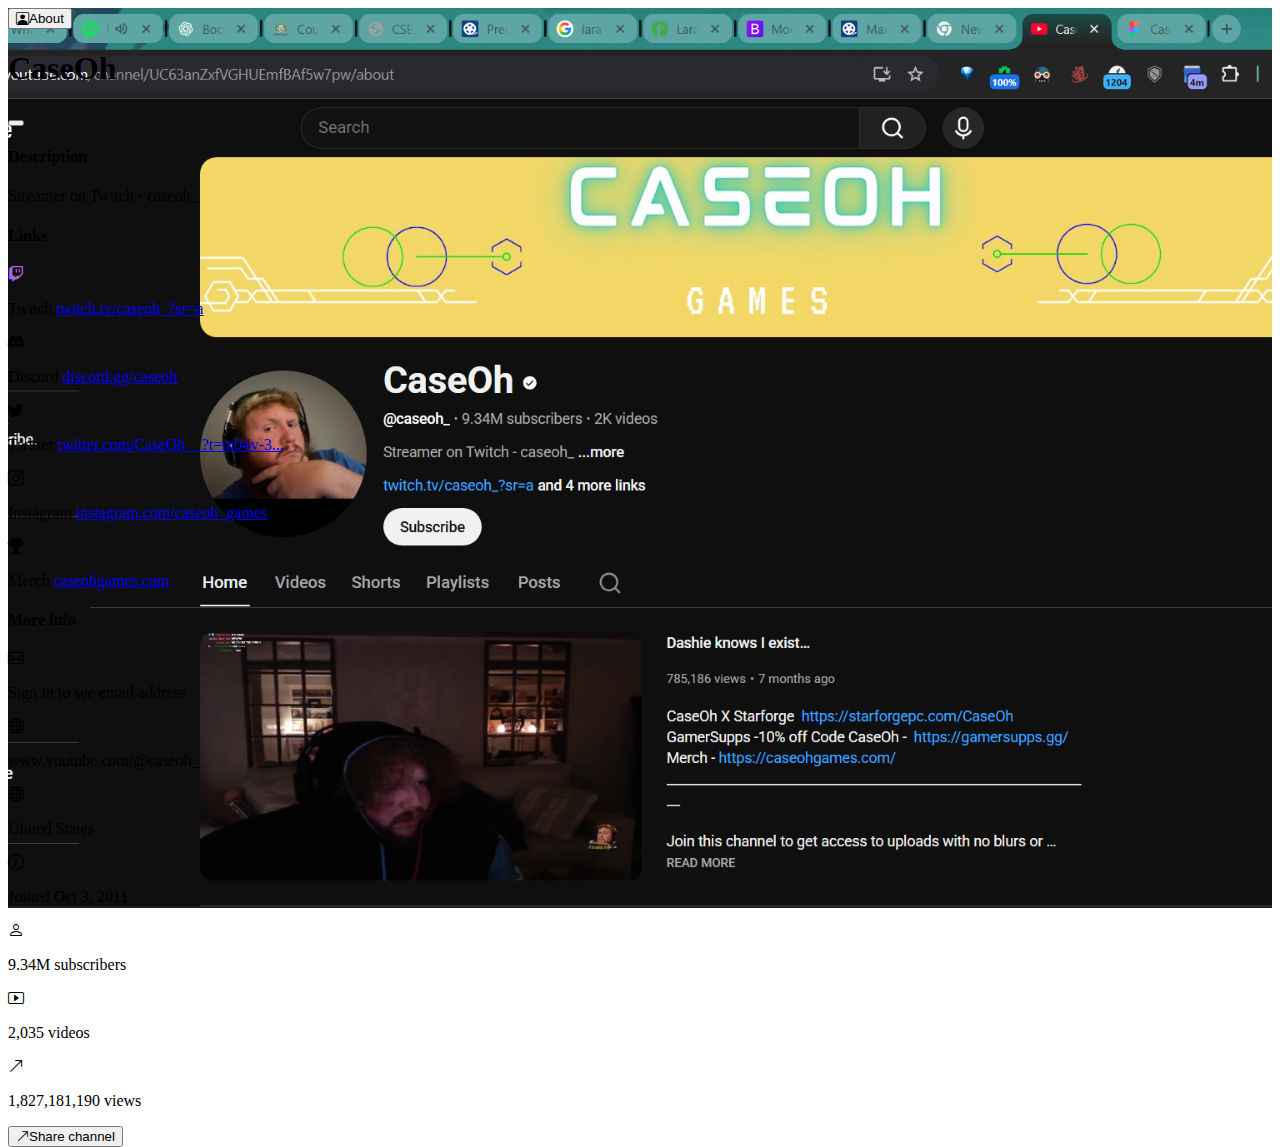
<file: caseoh-about-popup-yt/index.html>
<!DOCTYPE html>
<html lang="en">
<head>
    <meta charset="UTF-8">
    <meta name="viewport" content="width=device-width, initial-scale=1.0">
    <title>Youtube</title>
    <link href="https://cdn.jsdelivr.net/npm/bootstrap@5.3.8/dist/css/bootstrap.min.css" rel="stylesheet" integrity="sha384-sRIl4kxILFvY47J16cr9ZwB07vP4J8+LH7qKQnuqkuIAvNWLzeN8tE5YBujZqJLB" crossorigin="anonymous">
    <link rel="stylesheet" href="styles.css">
    <link rel="stylesheet" href="https://cdn.jsdelivr.net/npm/bootstrap-icons@1.3.0/font/bootstrap-icons.css">
</head>
<body>
    <section class="hero">
        <!-- about btn -->
    <div class="position-relative">
        <div class="position-absolute end-50">
            <a href="#">
                <button type="button" class="btn btn-outline-light fw-medium" data-bs-toggle="modal" data-bs-target="#about">
                    <i class="bi bi-person-square me-2"></i>About
                </button>
            </a>
        </div>
    </div>

<!-- about popup -->
    <div class="modal fade" id="about" tabindex="-1" aria-labelledby="aboutModalLabel" aria-hidden="true">
        <div class="modal-dialog modal-dialog-scrollable">
                <div class="modal-content bg-dark text-light">
                    <div class="modal-header">
                        <h1 class="modal-title fs-5" id="aboutModalLabel">CaseOh</h1>
                        <button type="button" class="btn-close btn-close-white" data-bs-dismiss="modal" aria-label="Close"></button>
                    </div>
                    <div class="modal-body">

                        <!-- description -->
                        <div>
                            <h4>Description</h4>
                            <p>Streamer on Twitch - caseoh_</p>
                        </div>

                        <!-- links -->
                        <div>
                            <h4>Links</h4>
                            <div class="row align-items-center">
                                <div class="col-1">
                                    <i class="bi bi-twitch text-purple"></i>
                                </div>
                                <div class="col-4 text-wrap">
                                    <p>Twitch <a href="#" class="text-nowrap text-info">twitch.tv/caseoh_?sr=a</a></p>
                                </div>
                            </div>
                            <div class="row align-items-center">
                                <div class="col-1">
                                    <i class="bi bi-discord text-primary"></i>
                                </div>
                                <div class="col-4 text-wrap">
                                    <p>Discord <a href="#" class="text-nowrap text-info">discord.gg/caseoh</a></p>
                                </div>
                            </div>
                            <div class="row align-items-center">
                                <div class="col-1">
                                    <i class="bi bi-twitter"></i>
                                </div>
                                <div class="col-4 text-wrap">
                                    <p>Twitter <a href="#" class="text-nowrap text-info">twitter.com/CaseOh__?t=m04v-3...</a></p>
                                </div>
                            </div>
                            <div class="row align-items-center">
                                <div class="col-1">
                                    <i class="bi bi-instagram text-danger"></i>
                                </div>
                                <div class="col-4 text-wrap">
                                    <p>Instagram <a href="#" class="text-nowrap text-info">instagram.com/caseoh_games</a></p>
                                </div>
                            </div>
                            <div class="row align-items-center">
                                <div class="col-1">
                                    <i class="bi bi-trophy-fill text-warning"></i>
                                </div>
                                <div class="col-4 text-wrap">
                                    <p>Merch <a href="#" class="text-nowrap text-info">caseohgames.com</a></p>
                                </div>
                            </div>
                        </div>

                        <!-- more info -->
                        <div>
                            <h4 class="mb-3">More info</h4>
                            <div class="row">
                                <div class="col-1">
                                    <i class="bi bi-envelope"></i>
                                </div>
                                <div class="col-7">
                                    <p><span class="text-info">Sign in</span> to see email address</p>
                                </div>
                            </div>

                            <div class="row">
                                <div class="col-1">
                                    <i class="bi bi-globe"></i>
                                </div>
                                <div class="col-4">
                                    <p>www.youtube.com/@caseoh_</p>
                                </div>
                            </div>

                            <div class="row">
                                <div class="col-1">
                                    <i class="bi bi-globe"></i>
                                </div>
                                <div class="col-4">
                                    <p>United States</p>
                                </div>
                            </div>

                            <div class="row">
                                <div class="col-1">
                                    <i class="bi bi-info-circle"></i>
                                </div>
                                <div class="col-4">
                                    <p>Joined Oct 3, 2011</p>
                                </div>
                            </div>

                            <div class="row">
                                <div class="col-1">
                                    <i class="bi bi-person"></i>
                                </div>
                                <div class="col-4">
                                    <p>9.34M subscribers</p>
                                </div>
                            </div>

                            <div class="row">
                                <div class="col-1">
                                    <i class="bi bi-play-btn"></i>
                                </div>
                                <div class="col-4">
                                    <p>2,035 videos</p>
                                </div>
                            </div>

                            <div class="row">
                                <div class="col-1">
                                    <i class="bi bi-arrow-up-right"></i>
                                </div>
                                <div class="col-4">
                                    <p>1,827,181,190 views</p>
                                </div>
                            </div>

                            <div class="p-2">
                                <button class="btn btn-outline-secondary"><i class="bi bi-arrow-up-right me-2"></i>Share channel</button>
                            </div>
                        </div>
                    </div>
                </div>
        </div>
    </div>
    </section>

<script src="https://cdn.jsdelivr.net/npm/@popperjs/core@2.11.8/dist/umd/popper.min.js" integrity="sha384-I7E8VVD/ismYTF4hNIPjVp/Zjvgyol6VFvRkX/vR+Vc4jQkC+hVqc2pM8ODewa9r" crossorigin="anonymous"></script>
<script src="https://cdn.jsdelivr.net/npm/bootstrap@5.3.8/dist/js/bootstrap.min.js" integrity="sha384-G/EV+4j2dNv+tEPo3++6LCgdCROaejBqfUeNjuKAiuXbjrxilcCdDz6ZAVfHWe1Y" crossorigin="anonymous"></script>
</body>
</html>
</file>
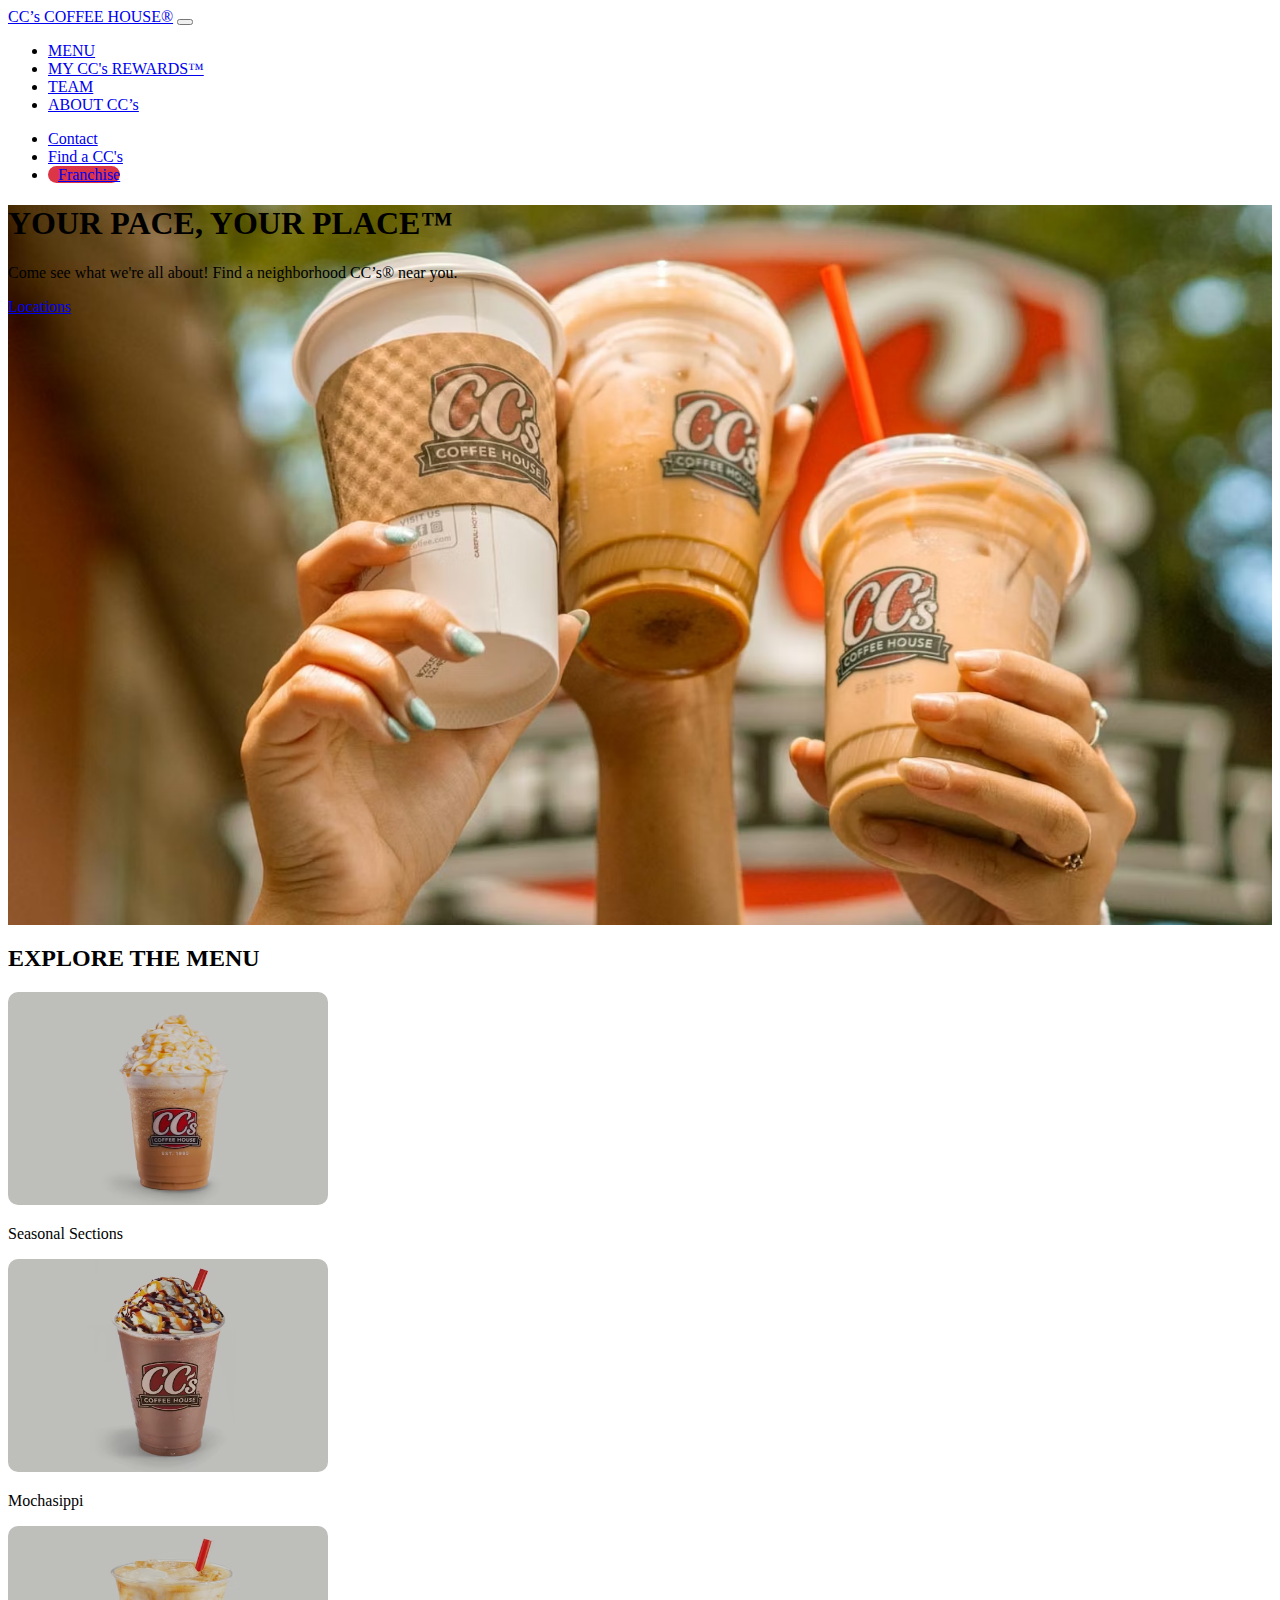
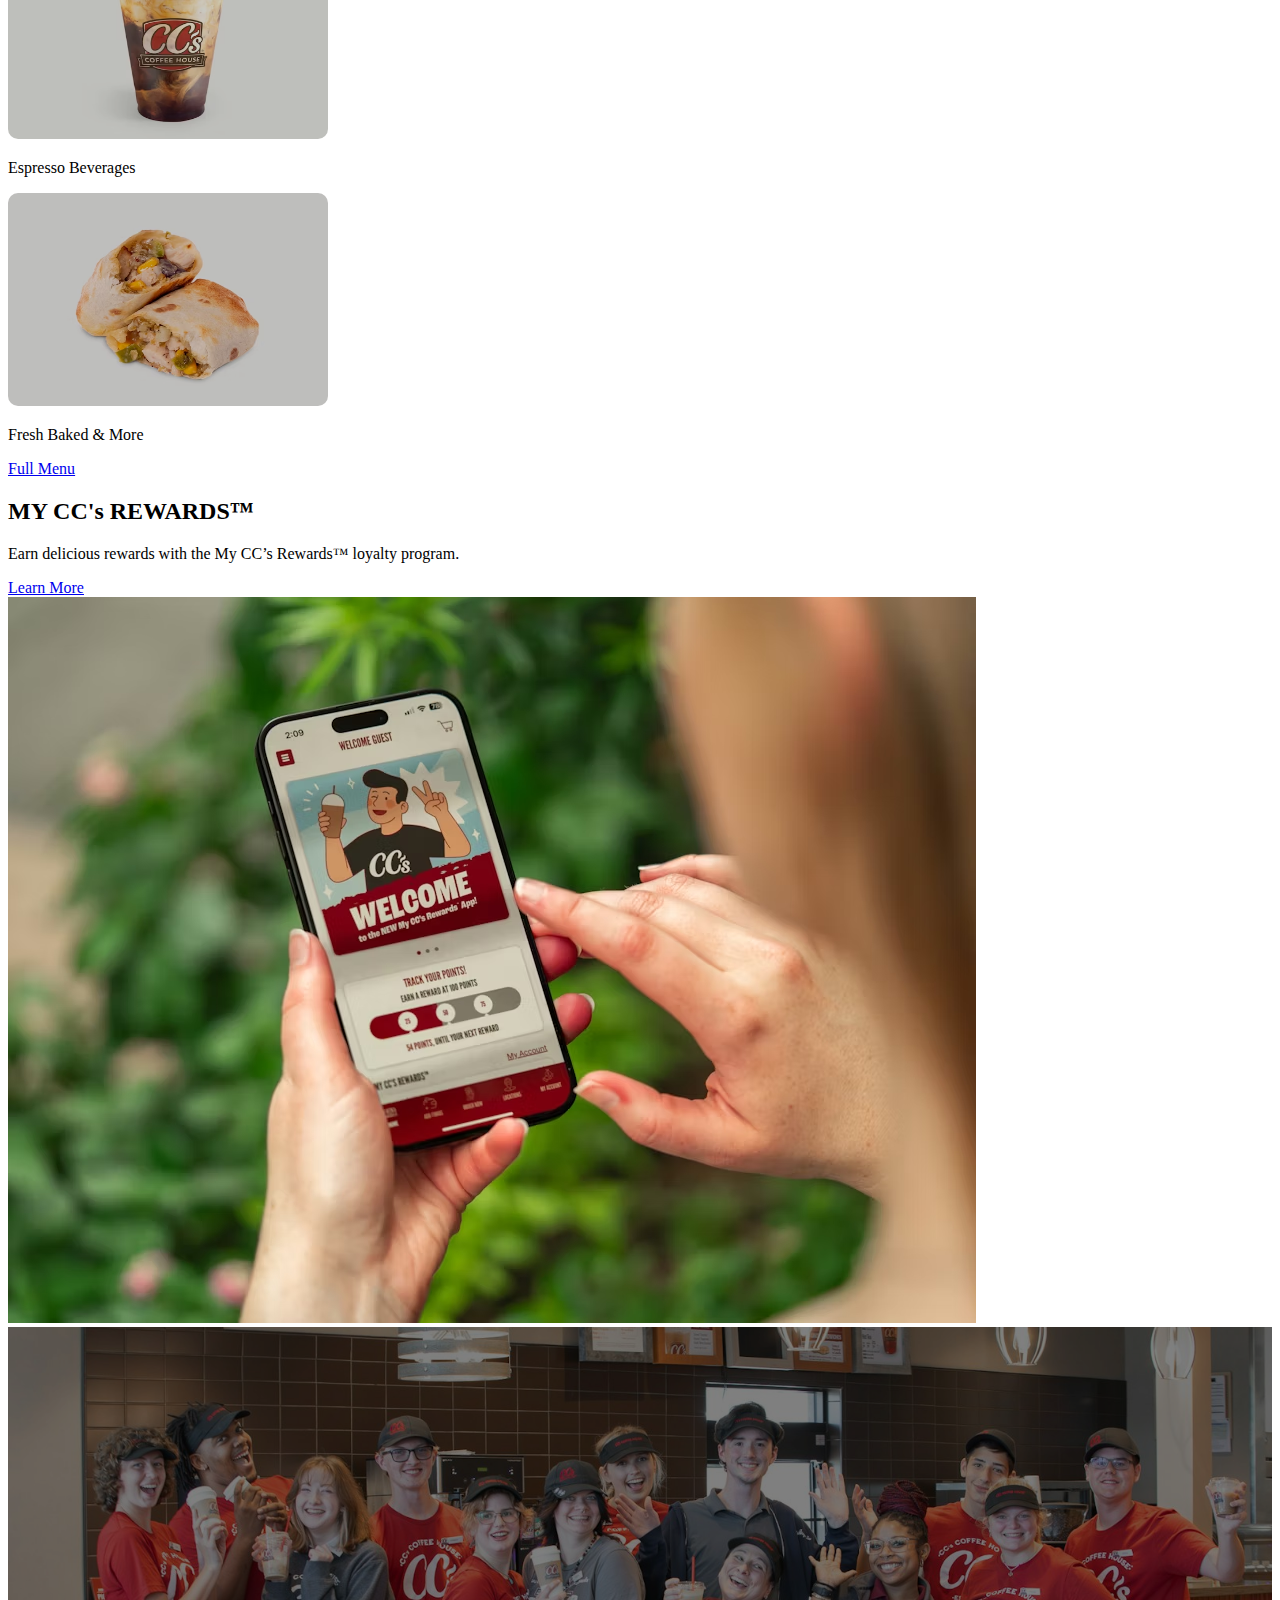
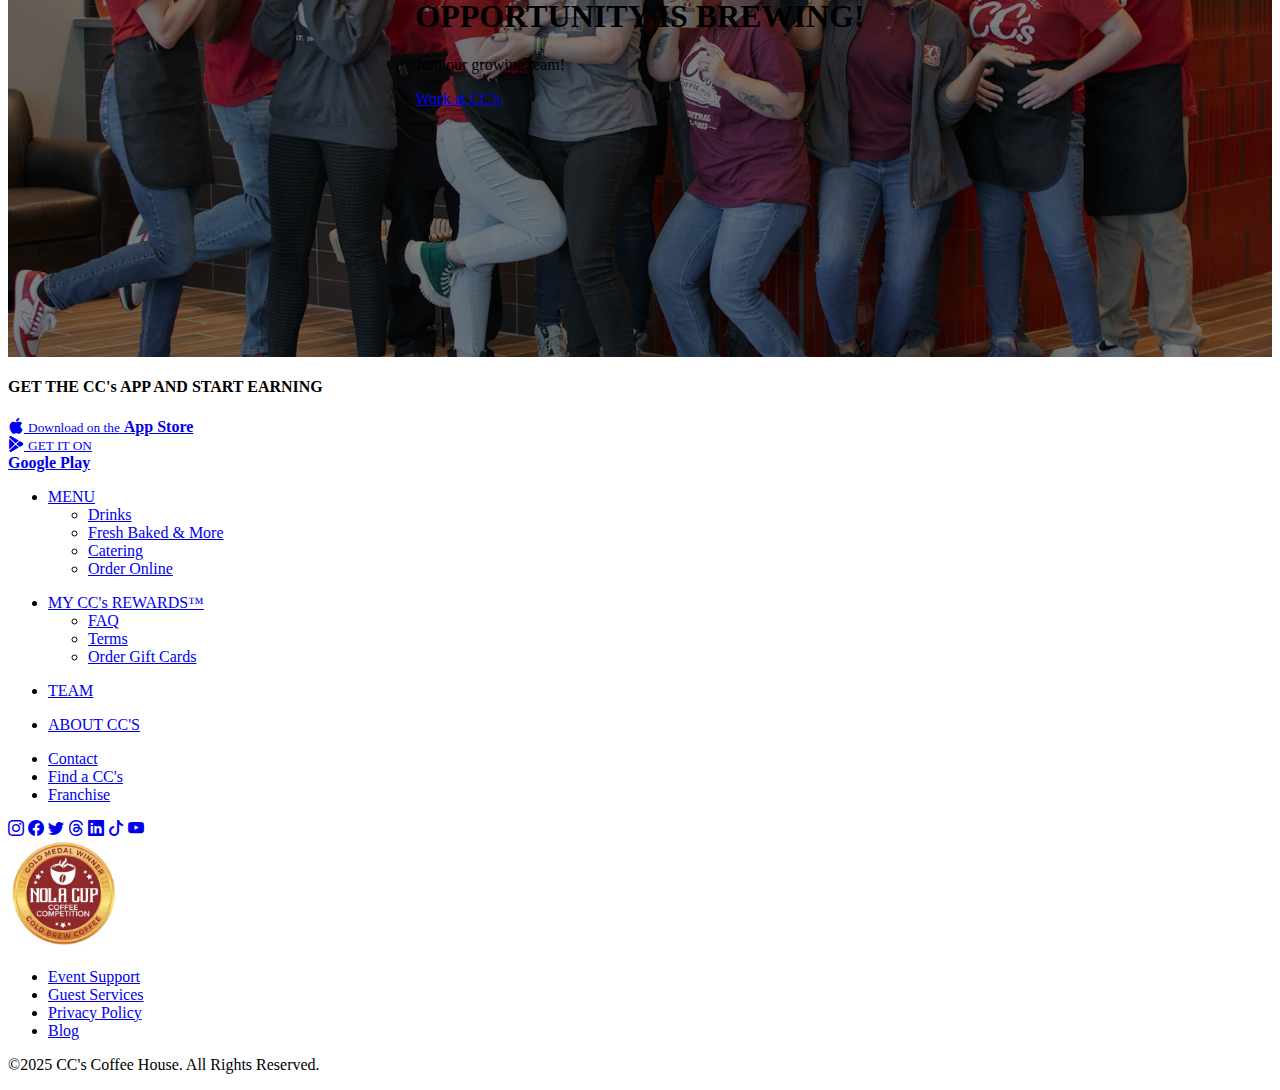
<file: cc's-coffee-house-replica/index.html>
<!DOCTYPE html>
<html lang="en">
<head>
    <meta charset="UTF-8">
    <meta name="viewport" content="width=device-width, initial-scale=1.0">
    <title>CC’s Coffee House | Your Pace, Your Place™</title>
    <link href="https://cdn.jsdelivr.net/npm/bootstrap@5.3.8/dist/css/bootstrap.min.css" rel="stylesheet" integrity="sha384-sRIl4kxILFvY47J16cr9ZwB07vP4J8+LH7qKQnuqkuIAvNWLzeN8tE5YBujZqJLB" crossorigin="anonymous">
    <link rel="stylesheet" href="https://cdn.jsdelivr.net/npm/bootstrap-icons@1.13.1/font/bootstrap-icons.min.css">    
    <link rel="stylesheet" href="styles.css">
</head>
<body>
    <!-- navbar -->
    <nav class="navbar navbar-expand-lg bg-dark navbar-dark sticky-top py-3">
        <div class="container-fluid ms-3 me-3">
            <!-- https://www.ccscoffee.com/ -->
            <a href="#" title="CC's Coffee House" class="navbar-brand fw-bolder text-danger">CC’s COFFEE HOUSE®</a>
            <button class="navbar-toggler" type="button" data-bs-toggle="collapse" data-bs-target="#navmenu">
                <span class="navbar-toggler-icon"></span>
            </button>
            <div class="collapse navbar-collapse" id="navmenu">
                <ul class="navbar-nav mx-auto fw-bolder">
                    <li class="nav-item">
                        <a href="#" class="nav-link text-light" title="Menu">MENU</a>
                    </li>
                    <li class="nav-item">
                        <a href="#" class="nav-link text-light" title="MY CC's REWARDS">MY CC's REWARDS™</a>
                    </li>
                    <li class="nav-item">
                        <a href="#" class="nav-link text-light" title="Team">TEAM</a>
                    </li>
                    <li class="nav-item">
                        <a href="#" class="nav-link text-light" title="About CC’s">ABOUT CC’s</a>
                    </li>
                </ul>
                
                <ul class="navbar-nav fw-medium">
                    <li class="nav-item">
                        <a href="#" class="nav-link text-light" title="Contact">Contact</a>
                    </li>
                    <li class="nav-item">
                        <a href="#" class="nav-link text-light" title="Find a CC's">Find a CC's</a>
                    </li>
                    <li class="nav-item">
                        <a href="#" class="nav-link franchise-btn fw-medium text-white" title="Franchise">Franchise</a>
                    </li>
                </ul>
            </div>
        </div>
    </nav>

    <!-- hero -->
    <section class="main-hero position-relative text-white">
        <div class="bg-dark bg-opacity-50 position-absolute top-0 start-0 w-100 h-100"></div>
        <div class="container-fluid">
            <div class="d-flex justify-content-center align-items-center flex-column min-vh-80 position-relative">
                <h1 class="fw-bolder">YOUR PACE, YOUR PLACE™</h1>
                <p class="fw-medium">Come see what we're all about! Find a neighborhood CC’s® near you.</p>
                <a href="#" type="button" class="btn btn-danger btn-sm fw-bold">Locations</a>
            </div>
        </div>
    </section>

    <!-- explore the menu -->
    <section class="bg-dark text-light py-5">
        <div class="container">
            <div class="d-flex justify-content-center">
                <h2 class="fw-bolder fs-1">EXPLORE THE MENU</h2>
            </div>

        </div>
    </section>

    <!-- menu cards -->
    <section class="bg-dark text-light">
        <div class="container-fluid ">
            <div class="row g-2 text-center fw-bold">
                <div class="col-12 col-sm-6 col-md-3">
                    <img src="img/Salted-Caramel-Mochasippi-WEB.avif" width="320" height="213" alt="menu list" class="img-fluid explore-img">
                    <p>Seasonal Sections</p>
                </div>
                <div class="col-12 col-sm-6 col-md-3">
                    <img src="img/drink-turtle-mochasippi-thumb-4x3.avif" width="320" height="213" alt="menu list" class="img-fluid explore-img">
                    <p>Mochasippi</p>
                </div>
                <div class="col-12 col-sm-6 col-md-3">
                    <img src="img/drink-e22-thumb-4x3.avif" width="320" height="213" alt="menu list" class="img-fluid explore-img">
                    <p>Espresso Beverages</p>
                </div>
                <div class="col-12 col-sm-6 col-md-3">
                    <img src="img/Southwest-Chicken-Wrap.avif" width="320" height="213" alt="menu list" class="img-fluid explore-img">
                    <p>Fresh Baked & More</p>
                </div>
            </div>
        </div>
    </section>

    <!-- full menu btn -->
    <section class="bg-dark text-center p-4">
        <a href="#" type="button" class="btn btn-danger btn-sm fw-bold">Full Menu</a>
    </section>

    <!-- rewards -->
    <section class="bg-dark text-light py-4">
        <div class="container-fluid">
            <div class="row g-0">
                <div class="col-12 col-md-6 d-flex flex-column align-items-center justify-content-center text-center bg-danger opacity-75 rounded-start overflow-hidden p-5 ">
                    <h2 class="fw-bolder fs-1">MY CC's REWARDS™</h2>
                    <p>Earn delicious rewards with the My CC’s Rewards™ loyalty program.</p>
                    <a href="#" type="button" class="btn btn-dark btn-sm fw-bold">Learn More</a>
                </div>

                <div class="col-12 col-md-6 rounded-end overflow-hidden">
                    <img src="img/phone.avif" alt="rewards" class="img-fluid w-100">
                </div>
            </div>
        </div>
    </section>

    <!-- team hero -->
    <section class="bg-dark text-white pb-5">
        <div class=""></div>
        <div class="container-fluid">
            <div class="team-hero">
                <img src="img/team.jpg" alt="team" class="img-fluid rounded overflow-hidden">
                <div class="content text-center">
                    <h1 class="fw-bolder">OPPORTUNITY IS BREWING!</h1>
                    <p class="fw-medium">Join our growing team!</p>
                    <a href="#" type="button" class="btn btn-danger btn-sm fw-bold">Work at CC's</a>
                </div>
            </div>
        </div>
    </section>

<!-- download app -->
    <section class="bg-dark text-light pb-4">
        <div class="container-fluid">
            <div class="row text-center justify-content-center align-items-center">
                <div class="col-lg-auto col-md-9">
                    <h4 class="fw-bold">GET THE CC's APP AND START EARNING</h4>
                </div>

                <div class="col-lg-auto col-md-4">
                    <a href="#" class="btn btn-light mt-3 d-flex align-items-center mx-auto" style="width: 13rem;">
                        <i class="bi bi-apple me-2 fs-1"></i>
                        <span class="fw-bold text-start">
                            <small>Download on the</small>
                            <strong class="h3">App Store</strong>
                        </span></a>
                </div>

                <div class="col-lg-auto col-md-4">
                    <a href="#" class="btn btn-light mt-3 d-flex align-items-center mx-auto" style="width: 15rem;">
                        <i class="bi bi-google-play me-2 fs-1"></i>
                        <span class="fw-bold text-start">
                            <small>GET IT ON</small><br>
                            <strong class="h3 text-nowrap">Google Play</strong>
                        </span></a>
                </div>
            </div>
        </div>
    </section>

    <!-- footer -->
    <footer class="pt-5 bg-dark overflow-hidden">
        <div class="container-fluid">
            <div class="row align-items-start px-0 g-3">
                <div class="col-6 col-md-3 col-lg-2">
                    <ul>
                    <li class="list-unstyled">
                        <a href="#" title="Menu" class="text-decoration-none text-light fw-bolder">MENU</a>
                        <div>
                            <ul class="list-unstyled mt-3 lh-base">
                                <li><a href="#" title="Drinks" class="text-decoration-none text-light">Drinks</a></li>
                                <li><a href="#" title="Fresh Baked & More" class="text-decoration-none text-light">Fresh Baked & More</a></li>
                                <li><a href="#" title="Catering" class="text-decoration-none text-light">Catering</a></li>
                                <li><a href="#" title="Order Online" class="text-decoration-none text-light">Order Online</a></li>
                            </ul>
                        </div>
                    </li>
                    </ul>
                </div>

                <div class="col-6 col-md-3 col-lg-2">
                    <ul>
                    <li class="list-unstyled">
                        <a href="#" title="MY CC's REWARDS™" class="text-decoration-none text-light fw-bolder">MY CC's REWARDS™</a>
                        <div>
                            <ul class="list-unstyled mt-3 lh-base">
                                <li><a href="#" title="FAQ" class="text-decoration-none text-light">FAQ</a></li>
                                <li><a href="#" title="Terms" class="text-decoration-none text-light">Terms</a></li>
                                <li><a href="#" title="Order Gift Cards" class="text-decoration-none text-light">Order Gift Cards</a></li>
                            </ul>
                        </div>
                    </li>
                    </ul>
                </div>

                <div class="col-6 col-md-3 col-lg-2">
                    <ul>
                    <li class="list-unstyled">
                        <a href="#" title="TEAM" class="text-decoration-none text-light fw-bolder">TEAM</a>
                    </li>
                    </ul>
                </div>

                <div class="col-6 col-md-3 col-lg-2">
                    <ul>
                    <li class="list-unstyled">
                        <a href="#" title="ABOUT CC'S" class="text-decoration-none text-light fw-bolder">ABOUT CC'S</a>
                    </li>
                    </ul>
                </div>

                <div class="col-12 col-md-12 col-lg-4">
                    <div>
                        <ul class="d-flex flex-lg-row align-items-start align-items-lg-center justify-content-lg-end gap-3">
                            <li><a href="#" title="Contact" class="text-decoration-none text-light fw-medium">Contact</a></li>
                            <li><a href="#" title="Find a CC's" class="text-decoration-none text-light text-nowrap fw-medium">Find a CC's</a></li>
                            <li><a href="#" type="button" class="btn btn-danger btn-sm fw-bold">Franchise</a></li>
                        </ul>

                        <div class="d-flex ps-4 ms-1 justify-content-lg-end gap-3">
                            <a href="#" title="Instagram"><i class="bi bi-instagram text-warning"></i></a>
                            <a href="#" title="Facebook"><i class="bi bi-facebook text-warning"></i></a>
                            <a href="#" title="Twitter"><i class="bi bi-twitter text-warning"></i></a>
                            <a href="#" title="Threads"><i class="bi bi-threads text-warning"></i></a>
                            <a href="#" title="Linkedin"><i class="bi bi-linkedin text-warning"></i></a>
                            <a href="#" title="Tiktok"><i class="bi bi-tiktok text-warning"></i></a>
                            <a href="#" title="Youtube"><i class="bi bi-youtube text-warning"></i></a>
                        </div>

                        <div class="pt-4 ps-4 ms-1 d-flex justify-content-lg-end">
                            <img src="img/Gold-NOLA-Cup-ColdBrew-300px.webp" alt="Gold Medal Winner, NOLA CUP Coffee Competition, Cold Brew Coffee" width="110px">
                        </div>
                    </div>
                </div>
            </div>

            <div class="pt-4">
                <ul class="d-flex gap-4 mb-0">
                    <li><a href="#" class="text-decoration-none text-light">Event Support</a></li>
                    <li><a href="#" class="text-decoration-none text-light">Guest Services</a></li>
                    <li><a href="#" class="text-decoration-none text-light">Privacy Policy</a></li>
                    <li><a href="#" class="text-decoration-none text-light">Blog</a></li>
                </ul>
                
            <div class="ps-4 ms-1">
                <p class="text-light">&copy;2025 CC's Coffee House. All Rights Reserved.</p>
            </div>
            </div>

        </div>
    </footer>

<script src="https://cdn.jsdelivr.net/npm/@popperjs/core@2.11.8/dist/umd/popper.min.js" integrity="sha384-I7E8VVD/ismYTF4hNIPjVp/Zjvgyol6VFvRkX/vR+Vc4jQkC+hVqc2pM8ODewa9r" crossorigin="anonymous"></script>
<script src="https://cdn.jsdelivr.net/npm/bootstrap@5.3.8/dist/js/bootstrap.min.js" integrity="sha384-G/EV+4j2dNv+tEPo3++6LCgdCROaejBqfUeNjuKAiuXbjrxilcCdDz6ZAVfHWe1Y" crossorigin="anonymous"></script>
</body>
</html>
</file>
<file: caseoh-about-popup-yt/styles.css>
.hero {
    background-image: url("img/hero.png");
    height: 100vh;
    background-size: cover;
    background-position: center;
}

.text-purple {
    color: rgb(163, 102, 225);
}

.modal-header {
    border-bottom: none;
}
</file>
<file: cc's-coffee-house-replica/styles.css>
.franchise-btn {
    background-color: #dc3545;
    border-radius: 15px;
    padding: 0;
    padding-left: 10px;
    margin-top: 8px;
}

.main-hero {
    background-image: url("img/mainHero.avif");
    background-size: cover;
    background-position: center;
    min-height: 80vh;
    /* filter: brightness(70%); */
}

.min-vh-80 {
    min-height: 80vh;
}

.explore-img {
    border-radius: 10px;
    cursor: pointer;
    filter: brightness(80%);
}

.team-hero {
    position: relative;
    height: 70vh
}
.team-hero img {
    width: 100%;;
    height: 100%;
    object-fit: cover;
    display: block;
    filter: brightness(50%);
}
.team-hero .content {
    position: absolute;
    top: 50%;
    left: 50%;
    transform: translate(-50%, -50%);
}
/* 
* {
    outline: 1px solid red;
} */
</file>
